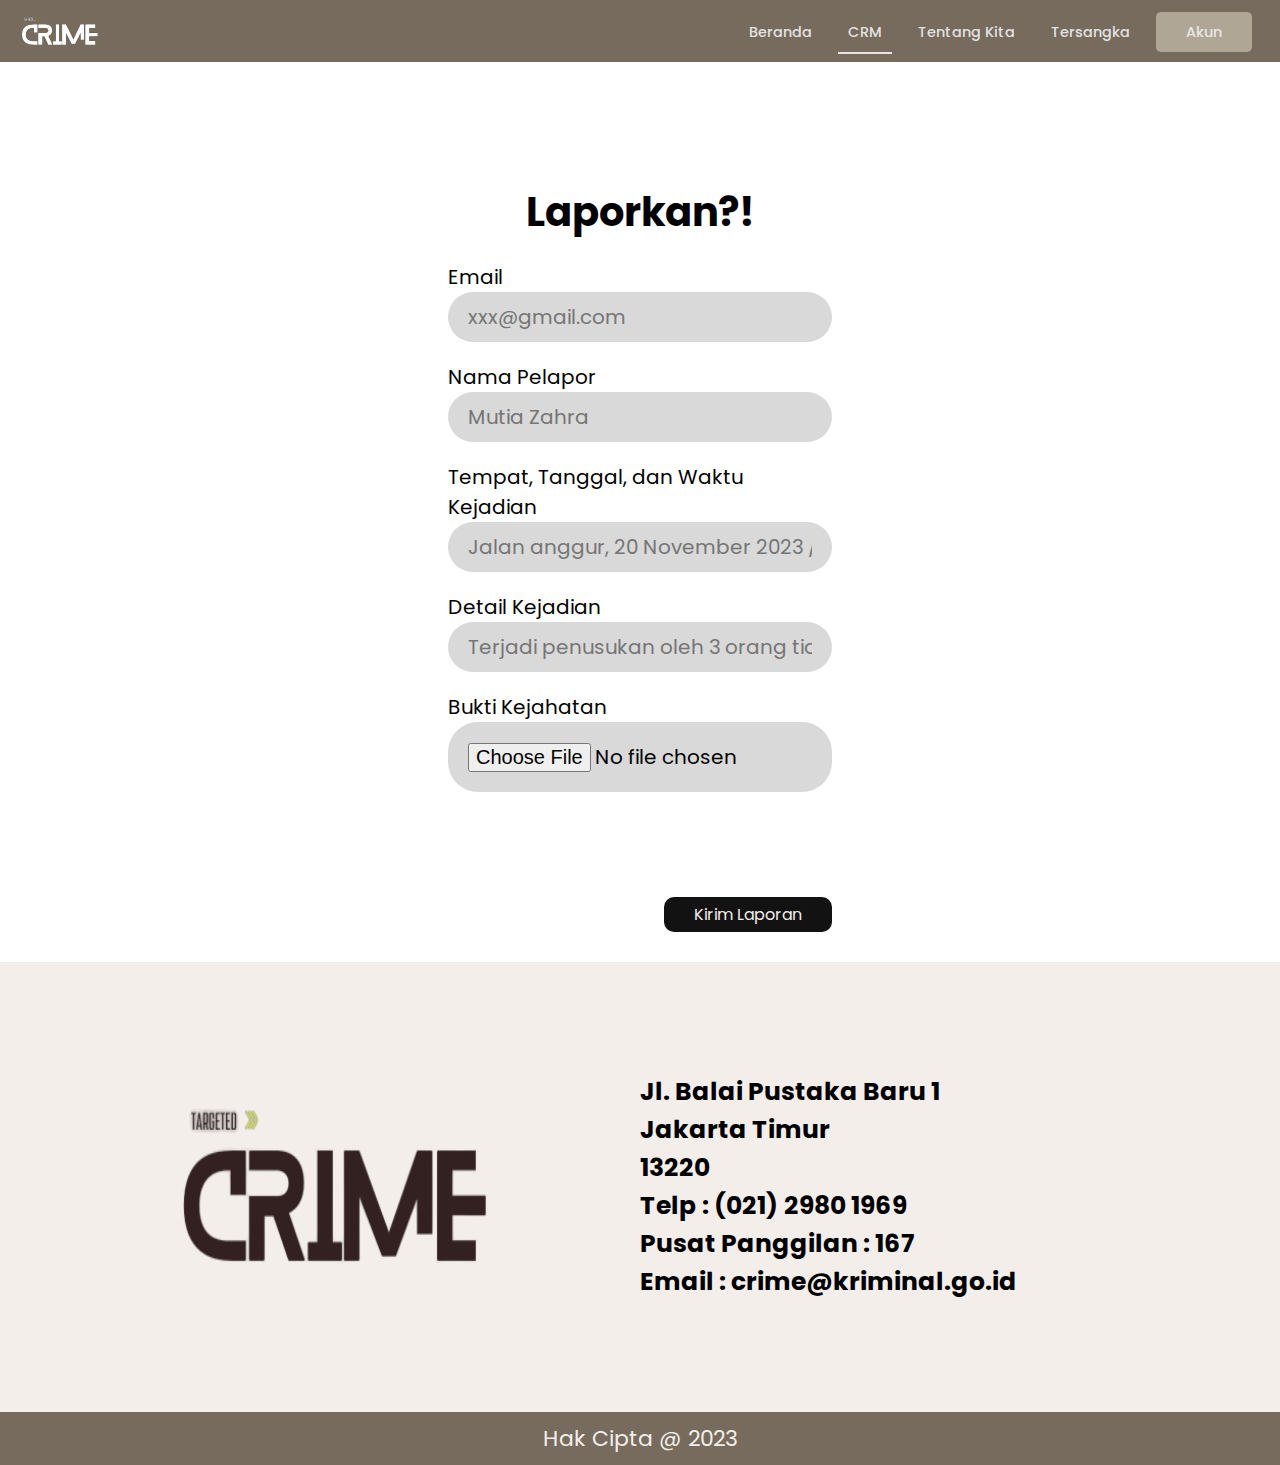
<file: crm.html>
<!DOCTYPE html>
<html lang="en">
  <head>
    <meta charset="UTF-8" />
    <meta name="viewport" content="width=device-width, initial-scale=1.0" />
    <title>CRM | Crime</title>
    <link rel="stylesheet" href="./asset/Style/crm.css" />
  </head>
  <body>
    <header>
      <div class="logo">
        <img src="asset/images/crime__1_-removebg-preview.png" alt="" />
      </div>
      <nav class="nav" id="nav-menu">
        <ion-icon
          name="close-outline"
          class="header__close"
          id="close-menu"
        ></ion-icon>

        <ul class="nav__list">
          <li class="nav__item">
            <a href="index.html" class="nav__link">Beranda</a>
          </li>
          <li class="nav__item">
            <a href="crm.html" class="nav__link active">CRM</a>
          </li>
          <li class="nav__item">
            <a href="tentangKita.html" class="nav__link">Tentang Kita</a>
          </li>
          <li class="nav__item">
            <a href="tersangka.html" class="nav__link">Tersangka</a>
          </li>
          <li class="nav__item">
            <a href="javascript: void(0)" class="nav__link" id="myBtn">Akun</a>
          </li>
        </ul>
      </nav>
      <ion-icon
        name="menu-outline"
        class="header__toggle"
        id="toggle-menu"
      ></ion-icon>
    </header>
    <!-- Modal -->
    <div id="myModal" class="modal">
      <div class="modal-content">
        <span class="close">&times;</span>
        <div class="form">
          <h1>Sign in</h1>
          <form action="">
            <div class="wrapperForm">
              <div class="email">
                <label for="email">Email</label>
                <input type="email" id="email" placeholder="Email Address" />
              </div>
              <div class="pw">
                <label for="pw">Password</label>
                <input type="password" id="pw" placeholder="Password" />
              </div>
              <div class="btn">
                <a href="">Masuk</a>
                <p>
                  Belum memiliki akun?
                  <a href="javascript: void(0)" id="myBtn1">Daftar Sekarang</a>
                </p>
              </div>
            </div>
          </form>
        </div>
      </div>
    </div>

    <div id="myModal1" class="modal">
      <div class="modal-content1">
        <span class="close1">&times;</span>
        <div class="form">
          <h1>Sign Up</h1>
          <form action="">
            <div class="wrapperForm">
              <div class="username">
                <label for="user">Username</label>
                <input type="text" id="user" placeholder="Username" />
              </div>
              <div class="number">
                <label for="number">Number</label>
                <input type="text" id="number" placeholder="Number" />
              </div>
              <div class="email">
                <label for="email">Email</label>
                <input type="email" id="email" placeholder="Email Address" />
              </div>
              <div class="pw">
                <label for="pw">Password</label>
                <input type="password" id="pw" placeholder="Password" />
              </div>
              <div class="btn">
                <a href="">Masuk</a>
                <p>
                  Sudah memiliki akun?
                  <a href="javascript: void(0)" id="myBtn2">Masuk Sekarang</a>
                </p>
              </div>
            </div>
          </form>
        </div>
      </div>
    </div>
    <script>
      let modal = document.getElementById("myModal");
      let modal1 = document.getElementById("myModal1");
      let btn = document.getElementById("myBtn");
      let btn1 = document.getElementById("myBtn1");
      let btn2 = document.getElementById("myBtn2");
      let span = document.getElementsByClassName("close")[0];
      let span1 = document.getElementsByClassName("close1")[0];

      btn.onclick = function () {
        // When btn is clicked, show modal and hide modal1
        modal.style.display = "block";
        modal1.style.display = "none";
      };

      btn1.onclick = function () {
        // When btn1 is clicked, show modal1 and hide modal
        modal.style.display = "none";
        modal1.style.display = "block";
      };
      btn2.onclick = function () {
        // When btn1 is clicked, show modal1 and hide modal
        modal.style.display = "block";
        modal1.style.display = "none";
      };

      span.onclick = function () {
        modal.style.display = "none";
      };
      span1.onclick = function () {
        modal1.style.display = "none";
      };

      window.onclick = function (event) {
        if (event.target == modal) {
          modal.style.display = "none";
        } else if (event.target == modal1) {
          modal1.style.display = "none";
        }
      };
    </script>

    <!-- Lapor -->
    <section id="Laporkan">
      <div class="title">
        <h1>Laporkan?!</h1>
      </div>
      <form action="">
        <div class="wrapper">
          <div class="email">
            <label for="email">Email</label>
            <input type="text" placeholder="xxx@gmail.com" id="email" />
          </div>
          <div class="nama">
            <label for="nama">Nama Pelapor</label>
            <input type="text" placeholder="Mutia Zahra" id="nama" />
          </div>
          <div class="date">
            <label for="email">Tempat, Tanggal, dan Waktu Kejadian</label>
            <input
              type="text"
              placeholder="Jalan anggur, 20 November 2023 / sekitar jam 19.00-19.15 WIB"
              id="date"
            />
          </div>
          <div class="detail">
            <label for="detail">Detail Kejadian</label>
            <input
              placeholder="Terjadi penusukan oleh 3 orang tidak di ketahui identitas pelaku xxxxxx"
              type="text"
            />
          </div>
          <div class="proof">
            <label for="proof">Bukti Kejahatan</label>
            <input type="file" />
          </div>
          <div class="btn">
            <a href="lapor.html">Kirim Laporan</a>
          </div>
        </div>
      </form>
    </section>

    <footer>
      <div class="footer">
        <div class="left">
          <img src="./asset/images/logo2.png" alt="" />
        </div>
        <div class="right">
          <div>
            <h3>Jl. Balai Pustaka Baru 1</h3>
            <h3>Jakarta Timur</h3>
            <h3>13220</h3>
            <h3>Telp : (021) 2980 1969</h3>
            <h3>Pusat Panggilan : 167</h3>
            <h3>Email : crime@kriminal.go.id</h3>
          </div>
        </div>
      </div>
      <div class="cp">
        <h3>Hak Cipta @ 2023</h3>
      </div>
    </footer>
  </body>
</html>
</file>
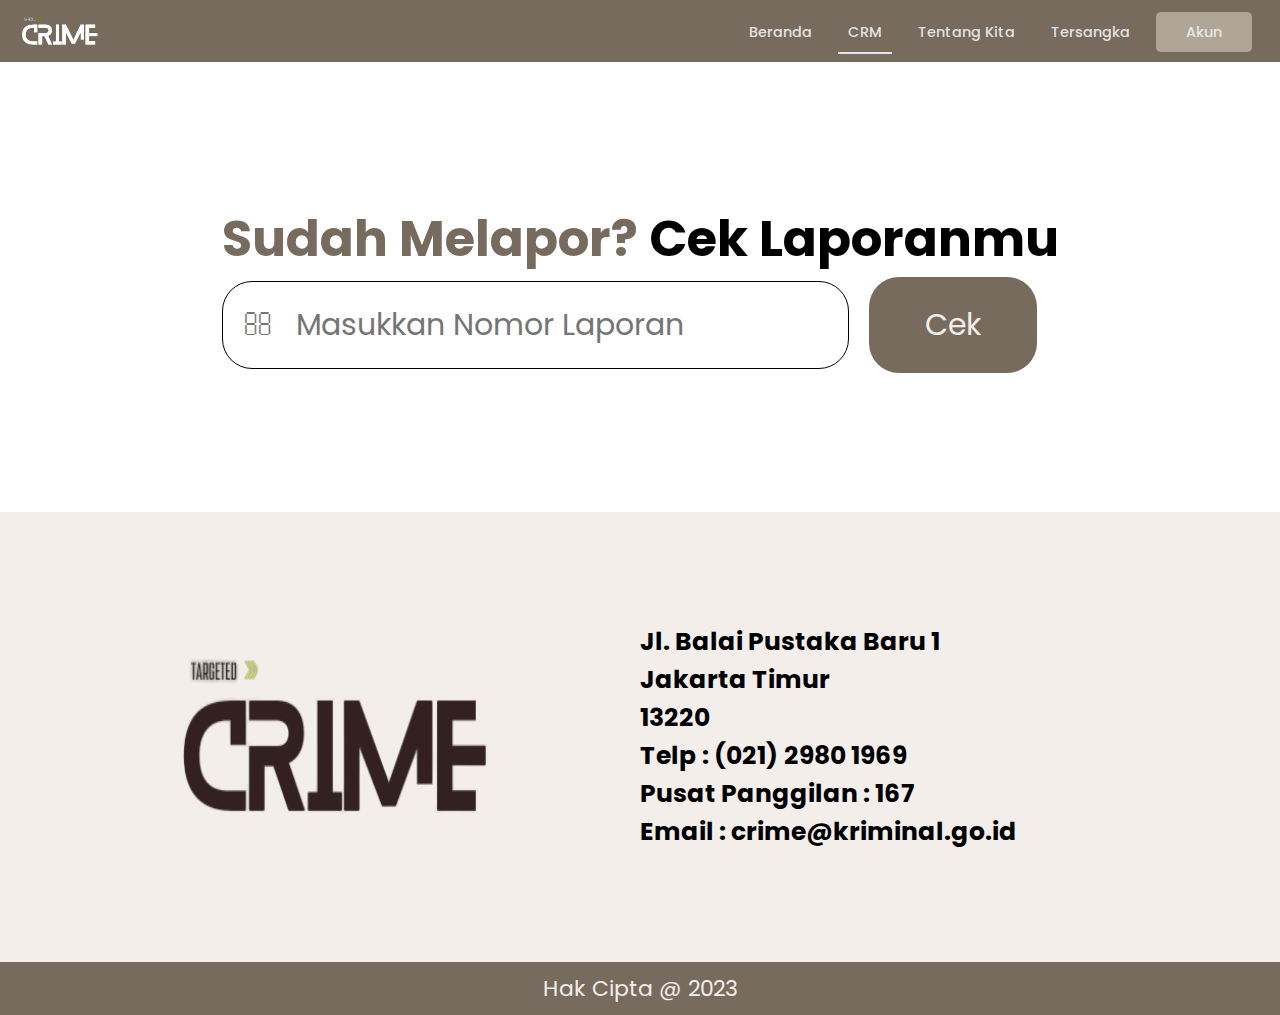
<file: lapor.html>
<!DOCTYPE html>
<html lang="en">
  <head>
    <meta charset="UTF-8" />
    <meta name="viewport" content="width=device-width, initial-scale=1.0" />
    <title>CRM | Crime</title>
    <link
      rel="stylesheet"
      href="https://cdnjs.cloudflare.com/ajax/libs/font-awesome/6.4.2/css/all.min.css"
      integrity="sha512-z3gLpd7yknf1YoNbCzqRKc4qyor8gaKU1qmn+CShxbuBusANI9QpRohGBreCFkKxLhei6S9CQXFEbbKuqLg0DA=="
      crossorigin="anonymous"
      referrerpolicy="no-referrer"
    />
    <link rel="stylesheet" href="./asset/Style/lapor.css" />
  </head>
  <body>
    <header>
      <div class="logo">
        <img src="asset/images/crime__1_-removebg-preview.png" alt="" />
      </div>
      <nav class="nav" id="nav-menu">
        <ion-icon
          name="close-outline"
          class="header__close"
          id="close-menu"
        ></ion-icon>

        <ul class="nav__list">
          <li class="nav__item">
            <a href="index.html" class="nav__link">Beranda</a>
          </li>
          <li class="nav__item">
            <a href="crm.html" class="nav__link active">CRM</a>
          </li>
          <li class="nav__item">
            <a href="tentangKita.html" class="nav__link">Tentang Kita</a>
          </li>
          <li class="nav__item">
            <a href="tersangka.html" class="nav__link">Tersangka</a>
          </li>
          <li class="nav__item">
            <a href="javascript: void(0)" class="nav__link" id="myBtn">Akun</a>
          </li>
        </ul>
      </nav>
      <ion-icon
        name="menu-outline"
        class="header__toggle"
        id="toggle-menu"
      ></ion-icon>
    </header>
    <!-- Modal -->
    <div id="myModal" class="modal">
      <div class="modal-content">
        <span class="close">&times;</span>
        <div class="form">
          <h1>Sign in</h1>
          <form action="">
            <div class="wrapperForm">
              <div class="email">
                <label for="email">Email</label>
                <input type="email" id="email" placeholder="Email Address" />
              </div>
              <div class="pw">
                <label for="pw">Password</label>
                <input type="password" id="pw" placeholder="Password" />
              </div>
              <div class="btn">
                <a href="">Masuk</a>
                <p>
                  Belum memiliki akun?
                  <a href="javascript: void(0)" id="myBtn1">Daftar Sekarang</a>
                </p>
              </div>
            </div>
          </form>
        </div>
      </div>
    </div>

    <div id="myModal1" class="modal">
      <div class="modal-content1">
        <span class="close1">&times;</span>
        <div class="form">
          <h1>Sign Up</h1>
          <form action="">
            <div class="wrapperForm">
              <div class="username">
                <label for="user">Username</label>
                <input type="text" id="user" placeholder="Username" />
              </div>
              <div class="number">
                <label for="number">Number</label>
                <input type="text" id="number" placeholder="Number" />
              </div>
              <div class="email">
                <label for="email">Email</label>
                <input type="email" id="email" placeholder="Email Address" />
              </div>
              <div class="pw">
                <label for="pw">Password</label>
                <input type="password" id="pw" placeholder="Password" />
              </div>
              <div class="btn">
                <a href="">Masuk</a>
                <p>
                  Sudah memiliki akun?
                  <a href="javascript: void(0)" id="myBtn2">Masuk Sekarang</a>
                </p>
              </div>
            </div>
          </form>
        </div>
      </div>
    </div>
    <script>
      let modal = document.getElementById("myModal");
      let modal1 = document.getElementById("myModal1");
      let btn = document.getElementById("myBtn");
      let btn1 = document.getElementById("myBtn1");
      let btn2 = document.getElementById("myBtn2");
      let span = document.getElementsByClassName("close")[0];
      let span1 = document.getElementsByClassName("close1")[0];

      btn.onclick = function () {
        // When btn is clicked, show modal and hide modal1
        modal.style.display = "block";
        modal1.style.display = "none";
      };

      btn1.onclick = function () {
        // When btn1 is clicked, show modal1 and hide modal
        modal.style.display = "none";
        modal1.style.display = "block";
      };
      btn2.onclick = function () {
        // When btn1 is clicked, show modal1 and hide modal
        modal.style.display = "block";
        modal1.style.display = "none";
      };

      span.onclick = function () {
        modal.style.display = "none";
      };
      span1.onclick = function () {
        modal1.style.display = "none";
      };

      window.onclick = function (event) {
        if (event.target == modal) {
          modal.style.display = "none";
        } else if (event.target == modal1) {
          modal1.style.display = "none";
        }
      };
    </script>

    <section id="lapor">
      <div class="wrapper">
        <div class="container">
          <div class="title">
            <h1><span>Sudah Melapor?</span> Cek Laporanmu</h1>
          </div>
          <div class="input">
            <input
              type="text"
              placeholder="&#xF002;   Masukkan Nomor Laporan"
              style="font-family: Poppins, FontAwesome"
            />
            <a href="">Cek</a>
          </div>
        </div>
      </div>
    </section>

    <footer>
      <div class="footer">
        <div class="left">
          <img src="./asset/images/logo2.png" alt="" />
        </div>
        <div class="right">
          <div>
            <h3>Jl. Balai Pustaka Baru 1</h3>
            <h3>Jakarta Timur</h3>
            <h3>13220</h3>
            <h3>Telp : (021) 2980 1969</h3>
            <h3>Pusat Panggilan : 167</h3>
            <h3>Email : crime@kriminal.go.id</h3>
          </div>
        </div>
      </div>
      <div class="cp">
        <h3>Hak Cipta @ 2023</h3>
      </div>
    </footer>
  </body>
</html>
</file>
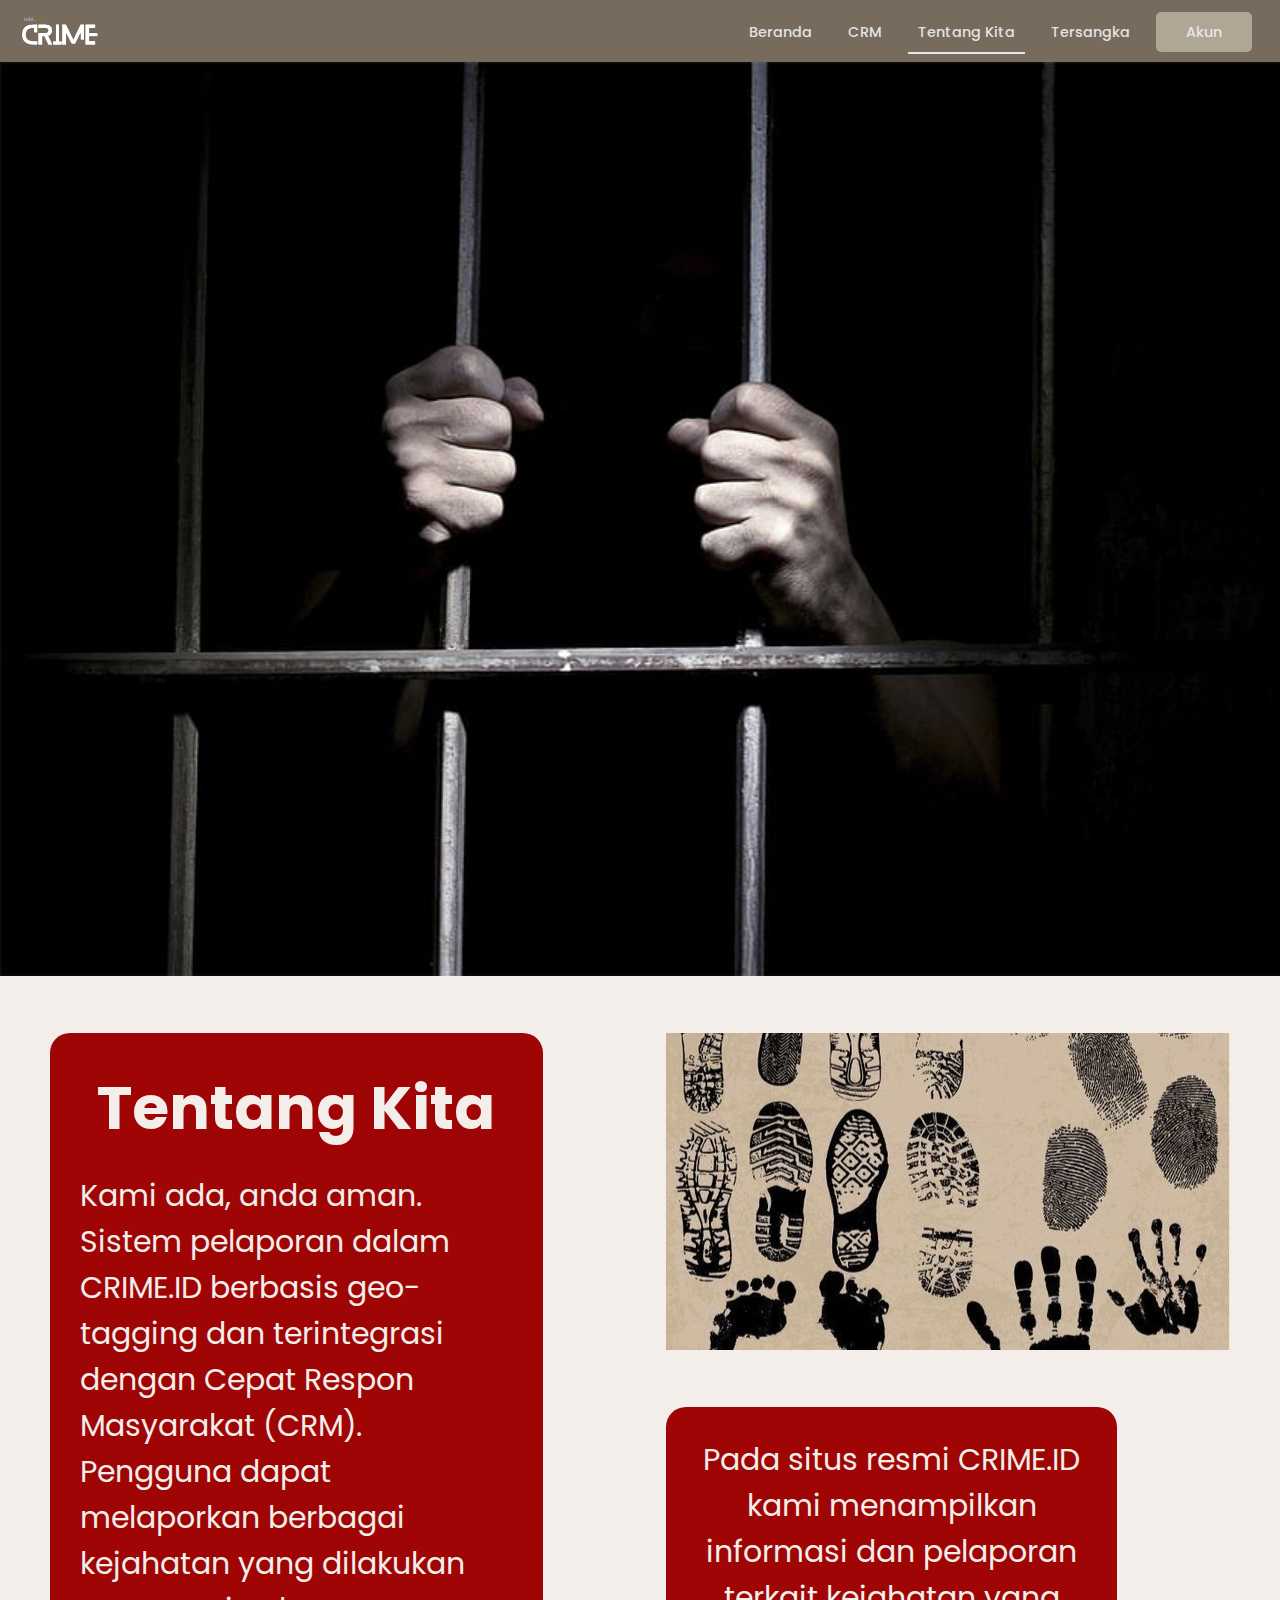
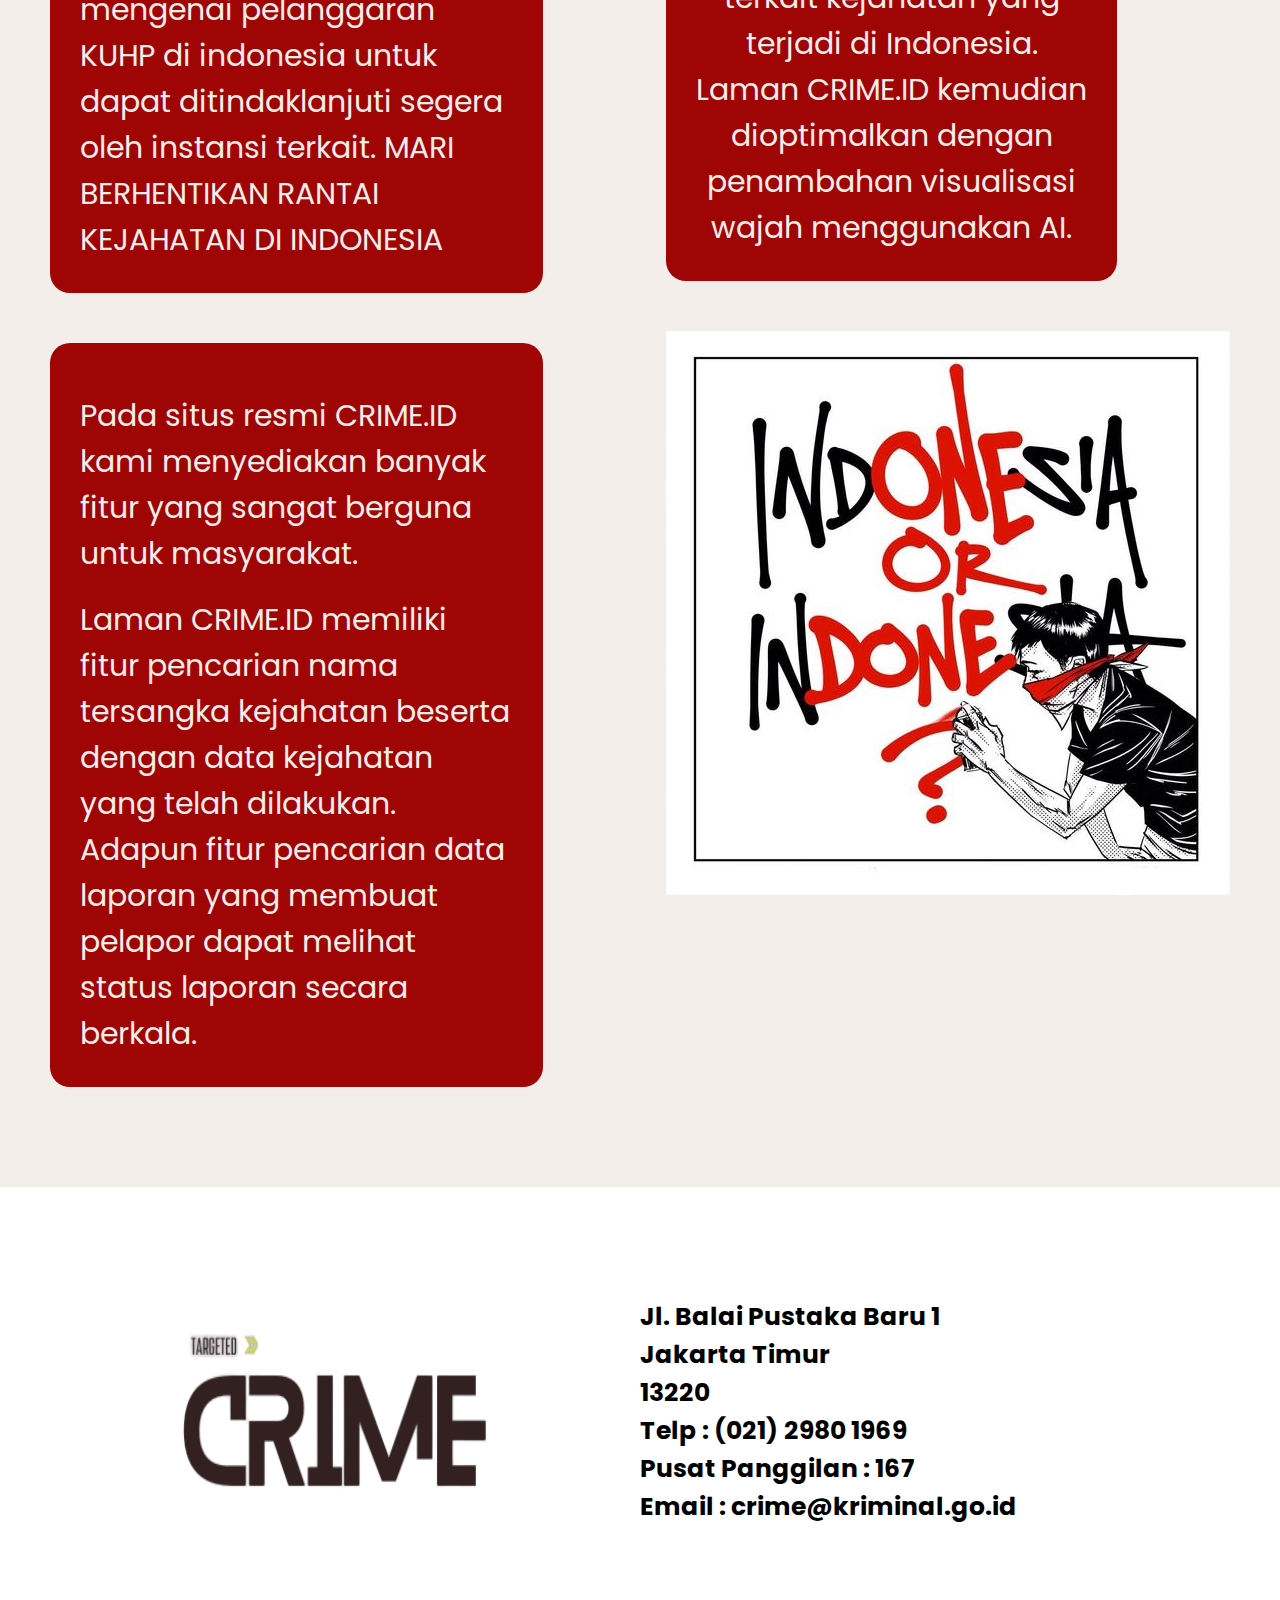
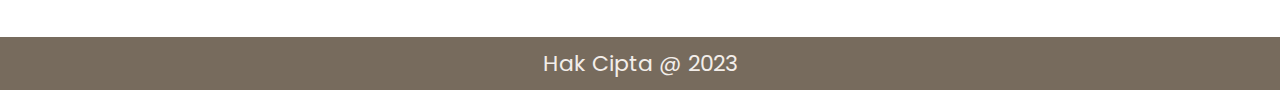
<file: tentangKita.html>
<!DOCTYPE html>
<html lang="en">
  <head>
    <meta charset="UTF-8" />
    <meta name="viewport" content="width=device-width, initial-scale=1.0" />
    <title>Document</title>
    <link rel="stylesheet" href="./asset/Style/tentangKita.css" />
  </head>
  <body>
    <header>
      <div class="logo">
        <img src="asset/images/crime__1_-removebg-preview.png" alt="" />
      </div>
      <nav class="nav" id="nav-menu">
        <ion-icon
          name="close-outline"
          class="header__close"
          id="close-menu"
        ></ion-icon>

        <ul class="nav__list">
          <li class="nav__item">
            <a href="index.html" class="nav__link">Beranda</a>
          </li>
          <li class="nav__item">
            <a href="crm.html" class="nav__link">CRM</a>
          </li>
          <li class="nav__item">
            <a href="tentangKita.html" class="nav__link active">Tentang Kita</a>
          </li>
          <li class="nav__item">
            <a href="tersangka.html" class="nav__link">Tersangka</a>
          </li>
          <li class="nav__item">
            <a href="javascript:void(0);" class="nav__link" id="myBtn">Akun</a>
          </li>
        </ul>
      </nav>
      <ion-icon
        name="menu-outline"
        class="header__toggle"
        id="toggle-menu"
      ></ion-icon>
    </header>

    <!-- Modal -->
    <div id="myModal" class="modal">
      <div class="modal-content">
        <span class="close">&times;</span>
        <div class="form">
          <h1>Sign in</h1>
          <form action="">
            <div class="wrapperForm">
              <div class="email">
                <label for="email">Email</label>
                <input type="email" id="email" placeholder="Email Address" />
              </div>
              <div class="pw">
                <label for="pw">Password</label>
                <input type="password" id="pw" placeholder="Password" />
              </div>
              <div class="btn">
                <a href="">Masuk</a>
                <p>
                  Belum memiliki akun?
                  <a href="javascript: void(0)" id="myBtn1">Daftar Sekarang</a>
                </p>
              </div>
            </div>
          </form>
        </div>
      </div>
    </div>

    <div id="myModal1" class="modal">
      <div class="modal-content1">
        <span class="close1">&times;</span>
        <div class="form">
          <h1>Sign Up</h1>
          <form action="">
            <div class="wrapperForm">
              <div class="username">
                <label for="user">Username</label>
                <input type="text" id="user" placeholder="Username" />
              </div>
              <div class="number">
                <label for="number">Number</label>
                <input type="text" id="number" placeholder="Number" />
              </div>
              <div class="email">
                <label for="email">Email</label>
                <input type="email" id="email" placeholder="Email Address" />
              </div>
              <div class="pw">
                <label for="pw">Password</label>
                <input type="password" id="pw" placeholder="Password" />
              </div>
              <div class="btn">
                <a href="">Masuk</a>
                <p>
                  Sudah memiliki akun?
                  <a href="javascript: void(0)" id="myBtn2">Masuk Sekarang</a>
                </p>
              </div>
            </div>
          </form>
        </div>
      </div>
    </div>
    <script>
      let modal = document.getElementById("myModal");
      let modal1 = document.getElementById("myModal1");
      let btn = document.getElementById("myBtn");
      let btn1 = document.getElementById("myBtn1");
      let btn2 = document.getElementById("myBtn2");
      let span = document.getElementsByClassName("close")[0];
      let span1 = document.getElementsByClassName("close1")[0];

      btn.onclick = function () {
        // When btn is clicked, show modal and hide modal1
        modal.style.display = "block";
        modal1.style.display = "none";
      };

      btn1.onclick = function () {
        // When btn1 is clicked, show modal1 and hide modal
        modal.style.display = "none";
        modal1.style.display = "block";
      };
      btn2.onclick = function () {
        // When btn1 is clicked, show modal1 and hide modal
        modal.style.display = "block";
        modal1.style.display = "none";
      };

      span.onclick = function () {
        modal.style.display = "none";
      };
      span1.onclick = function () {
        modal1.style.display = "none";
      };

      window.onclick = function (event) {
        if (event.target == modal) {
          modal.style.display = "none";
        } else if (event.target == modal1) {
          modal1.style.display = "none";
        }
      };
    </script>

    <!-- landing -->
    <section id="About">
      <div class="image">
        <img src="./asset/images/penjara.png" alt="">
      </div>
      <div class="content">
        <div class="left">
          <div class="box1">
            <h1>Tentang Kita</h1>
            <p>Kami ada, anda aman. Sistem pelaporan dalam CRIME.ID berbasis geo-tagging dan terintegrasi dengan Cepat Respon Masyarakat (CRM). Pengguna dapat melaporkan berbagai kejahatan yang dilakukan mengenai pelanggaran KUHP di indonesia untuk dapat ditindaklanjuti segera oleh instansi terkait. MARI BERHENTIKAN RANTAI KEJAHATAN DI INDONESIA </p>
          </div>
          <div class="box2">
            <p>Pada situs resmi CRIME.ID kami menyediakan banyak fitur yang sangat berguna untuk masyarakat.</p>
            <p>Laman CRIME.ID memiliki fitur pencarian nama tersangka kejahatan beserta dengan data kejahatan yang telah dilakukan. Adapun fitur pencarian data laporan yang membuat pelapor dapat melihat status laporan secara berkala.</p>
          </div>
        </div>
        <div class="right">
          <img src="./asset/images/sidikJari.png" alt="">
          <div class="subtitle">
            <p>Pada situs resmi CRIME.ID kami menampilkan informasi dan pelaporan terkait kejahatan yang terjadi di Indonesia.</p>
            <p>Laman CRIME.ID kemudian dioptimalkan dengan penambahan visualisasi wajah menggunakan AI.</p>
          </div>
          <img src="./asset/images/vandalism.png" alt="">
        </div>
      </div>
    </section>

    <footer>
      <div class="footer">
        <div class="left">
          <img src="./asset/images/logo2.png" alt="" />
        </div>
        <div class="right">
          <div>
            <h3>Jl. Balai Pustaka Baru 1</h3>
            <h3>Jakarta Timur</h3>
            <h3>13220</h3>
            <h3>Telp : (021) 2980 1969</h3>
            <h3>Pusat Panggilan : 167</h3>
            <h3>Email : crime@kriminal.go.id</h3>
          </div>
        </div>
      </div>
      <div class="cp">
        <h3>Hak Cipta @ 2023</h3>
      </div>
    </footer>
  </body>
</html>
</file>
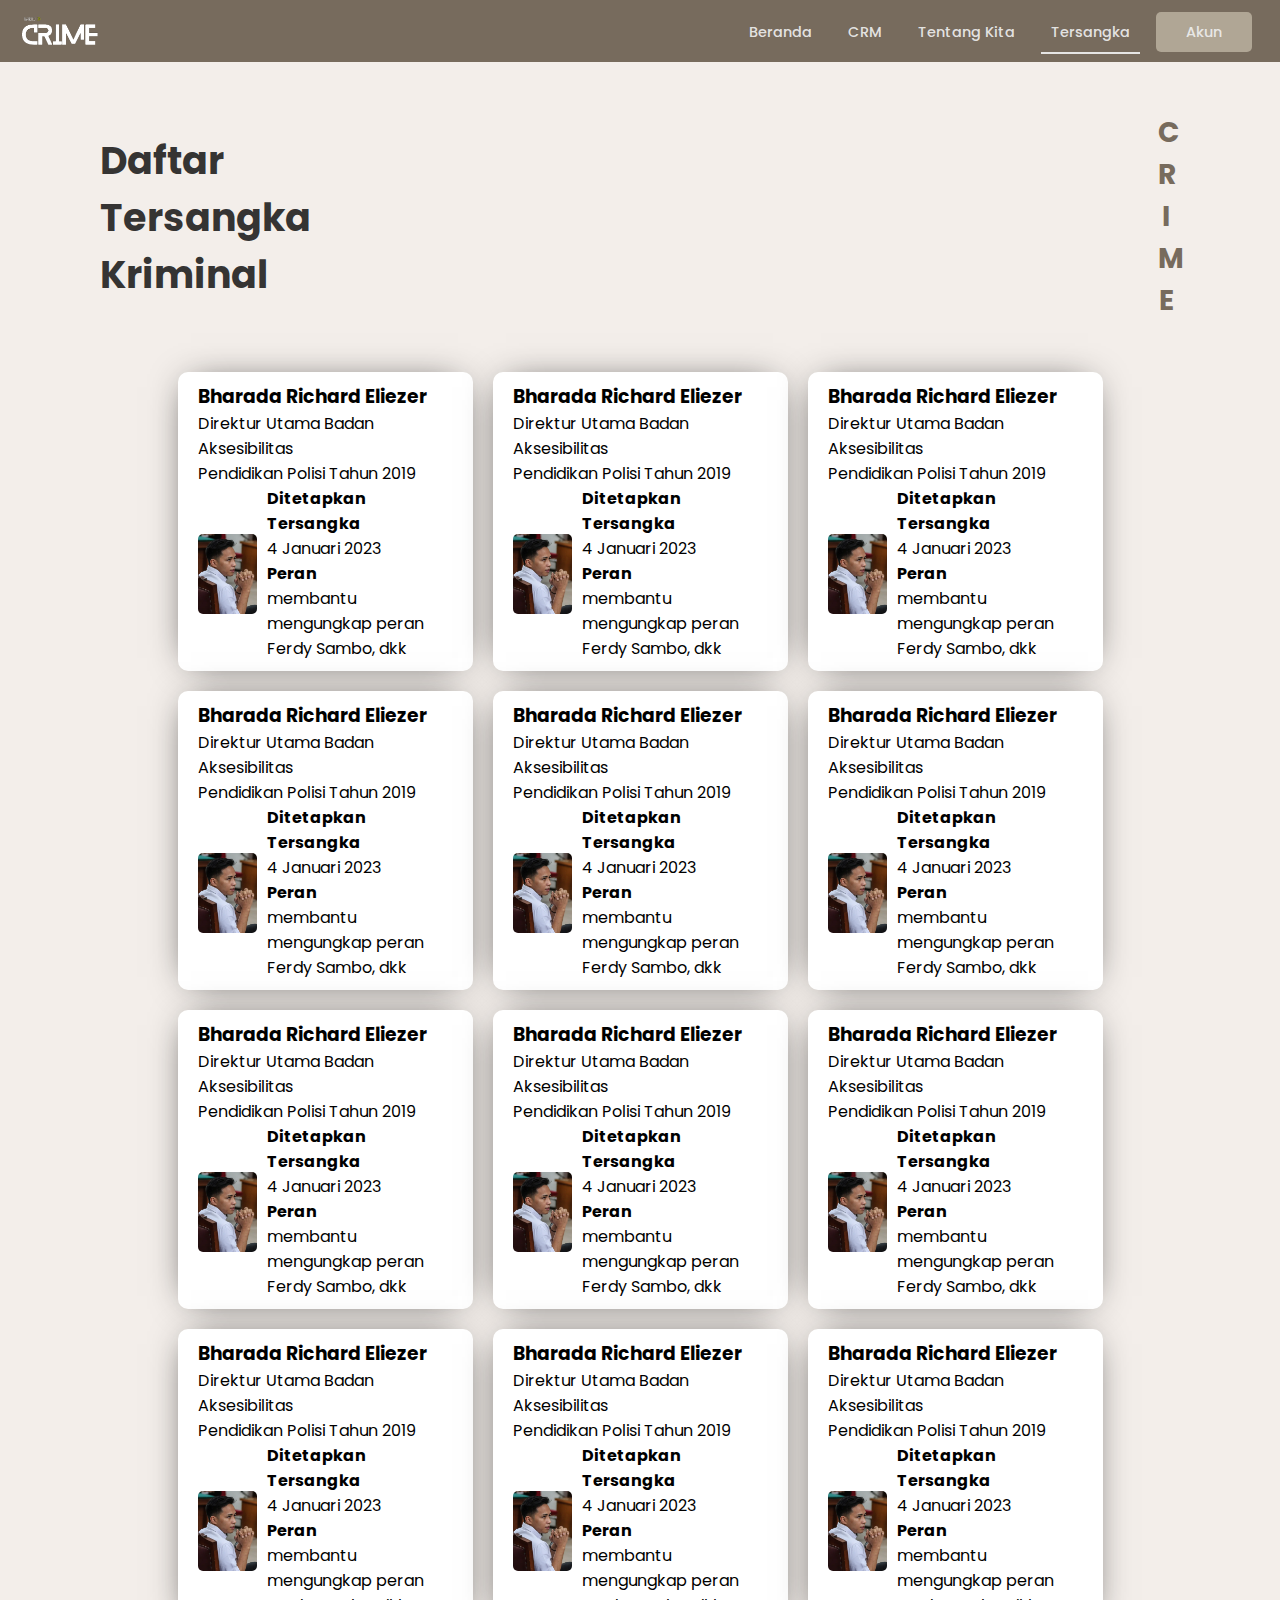
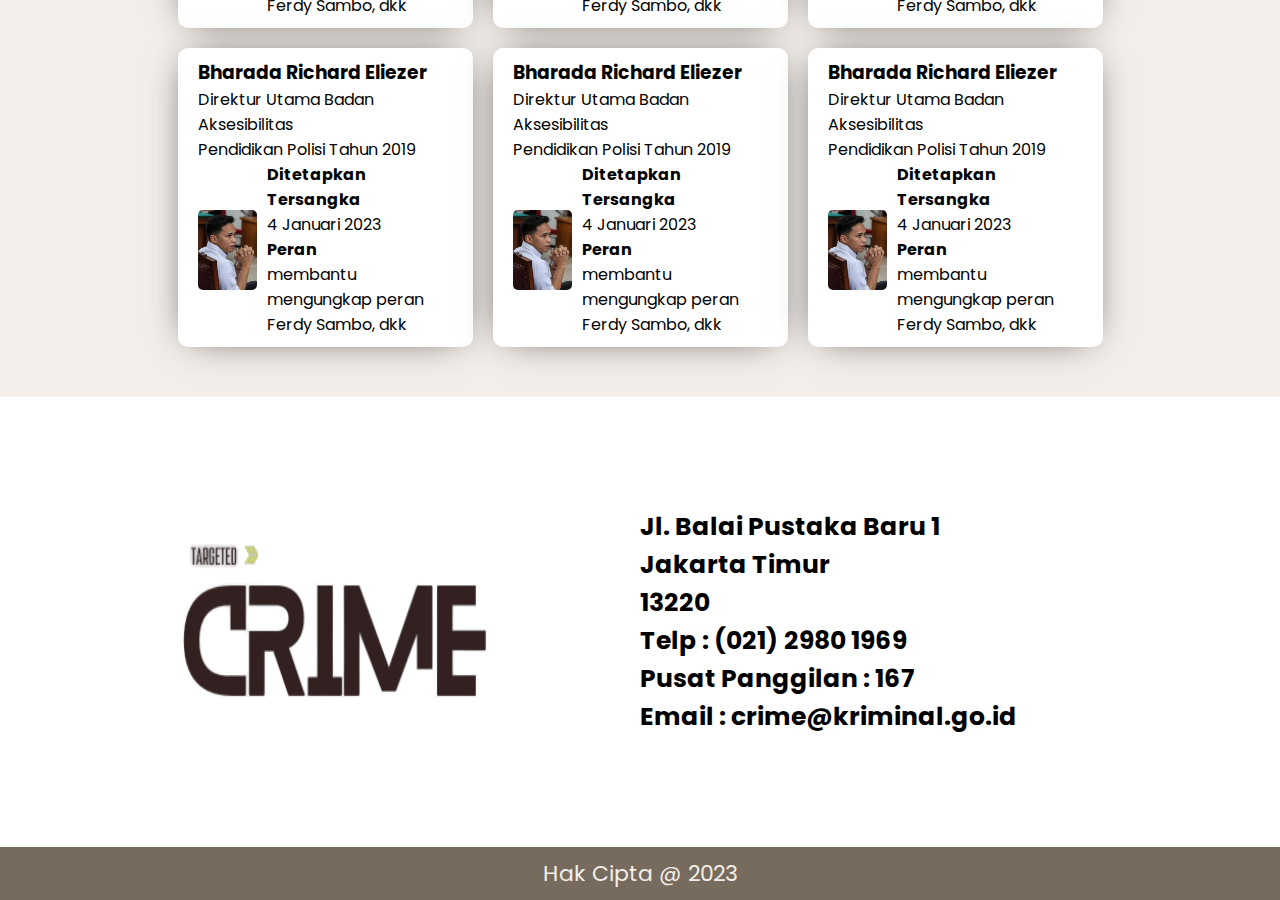
<file: tersangka.html>
<!DOCTYPE html>
<html lang="en">
  <head>
    <meta charset="UTF-8" />
    <meta name="viewport" content="width=device-width, initial-scale=1.0" />
    <title>CRM | Crime</title>
    <link rel="stylesheet" href="./asset/Style/tersangka.css" />
  </head>
  <body>
    <header>
      <div class="logo">
        <img src="asset/images/crime__1_-removebg-preview.png" alt="" />
      </div>
      <nav class="nav" id="nav-menu">
        <ion-icon
          name="close-outline"
          class="header__close"
          id="close-menu"
        ></ion-icon>

        <ul class="nav__list">
          <li class="nav__item">
            <a href="index.html" class="nav__link">Beranda</a>
          </li>
          <li class="nav__item">
            <a href="crm.html" class="nav__link">CRM</a>
          </li>
          <li class="nav__item">
            <a href="tentangKita.html" class="nav__link">Tentang Kita</a>
          </li>
          <li class="nav__item">
            <a href="tersangka.html" class="nav__link active">Tersangka</a>
          </li>
          <li class="nav__item">
            <a href="javascript: void(0)" id="myBtn" class="nav__link">Akun</a>
          </li>
        </ul>
      </nav>
      <ion-icon
        name="menu-outline"
        class="header__toggle"
        id="toggle-menu"
      ></ion-icon>
    </header>
    <!-- Modal -->
    <div id="myModal" class="modal">
      <div class="modal-content">
        <span class="close">&times;</span>
        <div class="form">
          <h1>Sign in</h1>
          <form action="">
            <div class="wrapperForm">
              <div class="email">
                <label for="email">Email</label>
                <input type="email" id="email" placeholder="Email Address" />
              </div>
              <div class="pw">
                <label for="pw">Password</label>
                <input type="password" id="pw" placeholder="Password" />
              </div>
              <div class="btn">
                <a href="">Masuk</a>
                <p>
                  Belum memiliki akun?
                  <a href="javascript: void(0)" id="myBtn1">Daftar Sekarang</a>
                </p>
              </div>
            </div>
          </form>
        </div>
      </div>
    </div>

    <div id="myModal1" class="modal">
      <div class="modal-content1">
        <span class="close1">&times;</span>
        <div class="form">
          <h1>Sign Up</h1>
          <form action="">
            <div class="wrapperForm">
              <div class="username">
                <label for="user">Username</label>
                <input type="text" id="user" placeholder="Username" />
              </div>
              <div class="number">
                <label for="number">Number</label>
                <input type="text" id="number" placeholder="Number" />
              </div>
              <div class="email">
                <label for="email">Email</label>
                <input type="email" id="email" placeholder="Email Address" />
              </div>
              <div class="pw">
                <label for="pw">Password</label>
                <input type="password" id="pw" placeholder="Password" />
              </div>
              <div class="btn">
                <a href="">Masuk</a>
                <p>
                  Sudah memiliki akun?
                  <a href="javascript: void(0)" id="myBtn2">Masuk Sekarang</a>
                </p>
              </div>
            </div>
          </form>
        </div>
      </div>
    </div>
    <script>
      let modal = document.getElementById("myModal");
      let modal1 = document.getElementById("myModal1");
      let btn = document.getElementById("myBtn");
      let btn1 = document.getElementById("myBtn1");
      let btn2 = document.getElementById("myBtn2");
      let span = document.getElementsByClassName("close")[0];
      let span1 = document.getElementsByClassName("close1")[0];

      btn.onclick = function () {
        // When btn is clicked, show modal and hide modal1
        modal.style.display = "block";
        modal1.style.display = "none";
      };

      btn1.onclick = function () {
        // When btn1 is clicked, show modal1 and hide modal
        modal.style.display = "none";
        modal1.style.display = "block";
      };
      btn2.onclick = function () {
        // When btn1 is clicked, show modal1 and hide modal
        modal.style.display = "block";
        modal1.style.display = "none";
      };

      span.onclick = function () {
        modal.style.display = "none";
      };
      span1.onclick = function () {
        modal1.style.display = "none";
      };

      window.onclick = function (event) {
        if (event.target == modal) {
          modal.style.display = "none";
        } else if (event.target == modal1) {
          modal1.style.display = "none";
        }
      };
    </script>

    <!-- tersangka -->
    <section id="Tersangka">
      <div class="wrapper">
        <div class="title">
          <h1>Daftar Tersangka Kriminal</h1>
          <h3>CRIME</h3>
        </div>
        <div class="wrapperCard">
          <script>
            for (let i = 1; i <= 15; i++) {
              document.write(`
                    <div class="card">
                      <div class="nama">
                        <h3>Bharada Richard Eliezer</h3>
                        <p>Direktur Utama Badan Aksesibilitas</p>
                        <p>Pendidikan Polisi Tahun 2019</p>
                      </div>
                      <div class="content">
                        <div class="left">
                          <img src="./asset/images/tersangkaPotrait.png" alt="" />
                        </div>
                        <div class="right">
                          <div class="date">
                            <h4>Ditetapkan Tersangka</h4>
                            <p>4 Januari 2023</p>
                          </div>
                          <div class="peran">
                            <h4>Peran</h4>
                            <p>membantu mengungkap peran Ferdy Sambo, dkk</p>
                          </div>
                        </div>
                      </div>
                    </div>
                  `);
            }
          </script>
        </div>
      </div>
    </section>

    <footer>
      <div class="footer">
        <div class="left">
          <img src="./asset/images/logo2.png" alt="" />
        </div>
        <div class="right">
          <div>
            <h3>Jl. Balai Pustaka Baru 1</h3>
            <h3>Jakarta Timur</h3>
            <h3>13220</h3>
            <h3>Telp : (021) 2980 1969</h3>
            <h3>Pusat Panggilan : 167</h3>
            <h3>Email : crime@kriminal.go.id</h3>
          </div>
        </div>
      </div>
      <div class="cp">
        <h3>Hak Cipta @ 2023</h3>
      </div>
    </footer>
  </body>
</html>
</file>
<file: asset/Style/crm.css>
@import url("https://fonts.googleapis.com/css2?family=Playpen+Sans:wght@100;200;300;400;500;600;700;800&family=Poppins:ital,wght@0,100;0,200;0,300;0,400;0,500;0,600;0,700;0,800;0,900;1,100;1,200;1,300;1,400;1,500;1,600;1,700;1,800;1,900&display=swap");

* {
  padding: 0;
  margin: 0;
  text-decoration: none;
  box-sizing: border-box;
  font-family: "Poppins", sans-serif;
}

body {
  background-color: #f3eeea;
  overflow-x: hidden;
}

a {
  text-decoration: none;
}

ul {
  list-style: none;
}

header {
  display: flex;
  width: 100%;
  background-color: #776b5d;
  justify-content: space-between;
  padding: 1rem 20px;
  align-items: center;
}

.logo {
  display: flex;
  align-items: center;
}

.logo img {
  width: 80px;
  /* border-radius: 50%; */
  margin-right: 10px;
}

.nav__list {
  display: flex;
  align-items: center;
}

.nav__item {
  margin: 0 8px;
}
.nav__item:nth-child(5) a {
  background-color: #b0a695;
  padding: 10px 30px;
}
.nav__item:nth-child(5) a:hover {
  background-color: #a89f8e;
}

.nav__item .active {
  border-bottom: 2px solid;
  border-radius: 0;
}

.nav__link {
  padding: 10px;
  color: #eeee;
  font-size: 0.9rem;
  font-weight: 500;
  border-radius: 5px;
}

.nav__link:hover {
  color: #f3eeea;
}

.header__toggle,
.header__close {
  display: none;
}

@media screen and (max-width: 768px) {
  header {
    height: 48px;
    justify-content: space-between;
    padding: 0 28px;
  }
  .logo a {
    font-size: 0.9rem;
  }
  .logo img {
    width: 30px;
  }
  .header__toggle {
    display: inline;
    color: #eeee;
    font-size: 24px;
  }
  .header__close {
    position: absolute;
    right: 24px;
    display: block;
    font-size: 24px;
    border-radius: 50%;
  }
  .header__close:hover {
    background-color: #b0a695;
  }
  .nav {
    position: fixed;
    top: 0;
    right: -100%;
    background-color: #776b5d;
    color: #eeee;
    width: 60%;
    height: 100vh;
    padding: 24px 0;
    z-index: 100;
    transition: 0.5s;
    border-radius: 0 0 0 50%;
  }
  .nav__list {
    display: flex;
    flex-direction: column;
  }
  .nav__item {
    margin: 2rem 0;
  }
}

/* End Navbar */

/* Modal */
/* The Modal (background) */
.modal {
  display: none; /* Hidden by default */
  position: fixed; /* Stay in place */
  z-index: 1; /* Sit on top */
  padding-top: 100px; /* Location of the box */
  left: 0;
  top: 0;
  width: 100%; /* Full width */
  height: 100%; /* Full height */
  overflow: auto; /* Enable scroll if needed */
  background-color: rgb(0, 0, 0); /* Fallback color */
  background-color: rgba(0, 0, 0, 0.4); /* Black w/ opacity */
}

/* Modal Content */
.modal-content {
  background-color: #fefefe;
  margin: auto;
  padding: 20px;
  border: 1px solid #888;
  width: 40%;
  height: 60%;
  position: relative;
  border-radius: 20px;
}
.modal-content1 {
  background-color: #fefefe;
  margin: auto;
  padding: 20px;
  border: 1px solid #888;
  width: 40%;
  height: 85%;
  position: relative;
  border-radius: 20px;
}

/* The Close Button */
.close {
  color: #aaaaaa;
  font-size: 28px;
  font-weight: bold;
  position: absolute;
  top: 10px;
  right: 20px;
}

.close:hover,
.close:focus {
  color: #000;
  text-decoration: none;
  cursor: pointer;
}
.close1 {
  color: #aaaaaa;
  font-size: 28px;
  font-weight: bold;
  position: absolute;
  top: 10px;
  right: 20px;
}

.close1:hover,
.close1:focus {
  color: #000;
  text-decoration: none;
  cursor: pointer;
}

.modal-content .form h1 {
  text-align: center;
}
.modal-content .form form {
  margin-top: 20px;
  display: flex;
  justify-content: center;
}
.modal-content .form form .wrapperForm {
  width: 70%;
}
.modal-content .form form .wrapperForm div label {
  display: block;
  font-size: 20px;
  margin-top: 20px;
}
.modal-content .form form .wrapperForm div input {
  width: 100%;
  height: 35px;
  font-size: 20px;
  border-radius: 10px;
  padding: 20px 10px;
  border: 1px solid #020202;
}
.modal-content .form form .wrapperForm .btn {
  width: 100%;
  margin-top: 30px;
}
.modal-content .form form .wrapperForm .btn a {
  background-color: #5383ff;
  display: block;
  padding: 10px;
  color: #f3eeea;
  text-align: center;
  border-radius: 10px;
}
.modal-content .form form .wrapperForm .btn p a {
  background: none;
  color: #5383ff;
  padding: 0;
  display: inline;
}
.modal-content1 .form h1 {
  text-align: center;
}
.modal-content1 .form form {
  margin-top: 20px;
  display: flex;
  justify-content: center;
}
.modal-content1 .form form .wrapperForm {
  width: 70%;
}
.modal-content1 .form form .wrapperForm div label {
  display: block;
  font-size: 20px;
  margin-top: 20px;
}
.modal-content1 .form form .wrapperForm div input {
  width: 100%;
  height: 35px;
  font-size: 20px;
  border-radius: 10px;
  padding: 20px 10px;
  border: 1px solid #020202;
}
.modal-content1 .form form .wrapperForm .btn {
  width: 100%;
  margin-top: 30px;
}
.modal-content1 .form form .wrapperForm .btn a {
  background-color: #5383ff;
  display: block;
  padding: 10px;
  color: #f3eeea;
  text-align: center;
  border-radius: 10px;
}
.modal-content1 .form form .wrapperForm .btn p a {
  background: none;
  color: #5383ff;
  padding: 0;
  display: inline;
}
/* End Modal */

/* Lapor */
#Laporkan {
  width: 100%;
  height: 100vh;
  background-color: #fff;
}
.title {
  height: 20vh;
  display: flex;
  justify-content: center;
  align-items: end;
}
.title h1 {
  font-size: 40px;
}
form {
  height: 80%;
  display: flex;
  justify-content: center;
  /* align-items: center; */
}
.wrapper {
  width: 30%;
  height: 100%;
  position: relative;
}
form .wrapper div label {
  display: block;
  font-size: 20px;
  margin-top: 20px;
}
form .wrapper div input {
  width: 100%;
  height: 50px;
  border: none;
  border-radius: 30px;
  padding: 20px;
  font-size: 20px;
  background-color: #d9d9d9;
}
form .wrapper div input[type="file"] {
  height: 70px;
}
form .wrapper .btn {
  background-color: #131212;
  border-radius: 10px;
  display: flex;
  justify-content: end;
  position: absolute;
  bottom: 30px;
  right: 0;
}
form .wrapper .btn a {
  padding: 5px 30px;
  color: #f3eeea;
}
/* End Lapor */

/* Footer */
footer {
  width: 100%;
  background-color: #f3eeea;
  height: 50vh;
}
.footer {
  width: 100%;
  height: 100%;
  display: flex;
  justify-content: space-around;
  padding: 30px;
}
.footer .left {
  width: 50%;
  display: flex;
  justify-content: center;
  align-items: center;
}
.footer .left img {
  width: 50%;
  height: 40%;
}
.footer .right {
  width: 50%;
  display: flex;
  justify-content: start;
  align-items: center;
}
.footer .right div h3 {
  font-size: 25px;
}
.cp {
  width: 100%;
  background-color: #776b5d;
  padding: 10px;
  display: flex;
  justify-content: center;
}
.cp h3 {
  font-size: 22px;
  color: #f3eeea;
  font-weight: 400;
}
</file>
<file: asset/Style/lapor.css>
@import url("https://fonts.googleapis.com/css2?family=Playpen+Sans:wght@100;200;300;400;500;600;700;800&family=Poppins:ital,wght@0,100;0,200;0,300;0,400;0,500;0,600;0,700;0,800;0,900;1,100;1,200;1,300;1,400;1,500;1,600;1,700;1,800;1,900&display=swap");

* {
  padding: 0;
  margin: 0;
  text-decoration: none;
  box-sizing: border-box;
  font-family: "Poppins", sans-serif;
}

body {
  background-color: #f3eeea;
  overflow-x: hidden;
}

a {
  text-decoration: none;
}

ul {
  list-style: none;
}

header {
  display: flex;
  width: 100%;
  background-color: #776b5d;
  justify-content: space-between;
  padding: 1rem 20px;
  align-items: center;
}

.logo {
  display: flex;
  align-items: center;
}

.logo img {
  width: 80px;
  /* border-radius: 50%; */
  margin-right: 10px;
}

.nav__list {
  display: flex;
  align-items: center;
}

.nav__item {
  margin: 0 8px;
}
.nav__item:nth-child(5) a {
  background-color: #b0a695;
  padding: 10px 30px;
}
.nav__item:nth-child(5) a:hover {
  background-color: #a89f8e;
}

.nav__item .active {
  border-bottom: 2px solid;
  border-radius: 0;
}

.nav__link {
  padding: 10px;
  color: #eeee;
  font-size: 0.9rem;
  font-weight: 500;
  border-radius: 5px;
}

.nav__link:hover {
  color: #f3eeea;
}

.header__toggle,
.header__close {
  display: none;
}

@media screen and (max-width: 768px) {
  header {
    height: 48px;
    justify-content: space-between;
    padding: 0 28px;
  }
  .logo a {
    font-size: 0.9rem;
  }
  .logo img {
    width: 30px;
  }
  .header__toggle {
    display: inline;
    color: #eeee;
    font-size: 24px;
  }
  .header__close {
    position: absolute;
    right: 24px;
    display: block;
    font-size: 24px;
    border-radius: 50%;
  }
  .header__close:hover {
    background-color: #b0a695;
  }
  .nav {
    position: fixed;
    top: 0;
    right: -100%;
    background-color: #776b5d;
    color: #eeee;
    width: 60%;
    height: 100vh;
    padding: 24px 0;
    z-index: 100;
    transition: 0.5s;
    border-radius: 0 0 0 50%;
  }
  .nav__list {
    display: flex;
    flex-direction: column;
  }
  .nav__item {
    margin: 2rem 0;
  }
}

/* End Navbar */

/* Modal */
/* The Modal (background) */
.modal {
  display: none; /* Hidden by default */
  position: fixed; /* Stay in place */
  z-index: 1; /* Sit on top */
  padding-top: 100px; /* Location of the box */
  left: 0;
  top: 0;
  width: 100%; /* Full width */
  height: 100%; /* Full height */
  overflow: auto; /* Enable scroll if needed */
  background-color: rgb(0, 0, 0); /* Fallback color */
  background-color: rgba(0, 0, 0, 0.4); /* Black w/ opacity */
}

/* Modal Content */
.modal-content {
  background-color: #fefefe;
  margin: auto;
  padding: 20px;
  border: 1px solid #888;
  width: 40%;
  height: 60%;
  position: relative;
  border-radius: 20px;
}
.modal-content1 {
  background-color: #fefefe;
  margin: auto;
  padding: 20px;
  border: 1px solid #888;
  width: 40%;
  height: 85%;
  position: relative;
  border-radius: 20px;
}

/* The Close Button */
.close {
  color: #aaaaaa;
  font-size: 28px;
  font-weight: bold;
  position: absolute;
  top: 10px;
  right: 20px;
}

.close:hover,
.close:focus {
  color: #000;
  text-decoration: none;
  cursor: pointer;
}
.close1 {
  color: #aaaaaa;
  font-size: 28px;
  font-weight: bold;
  position: absolute;
  top: 10px;
  right: 20px;
}

.close1:hover,
.close1:focus {
  color: #000;
  text-decoration: none;
  cursor: pointer;
}

.modal-content .form h1 {
  text-align: center;
}
.modal-content .form form {
  margin-top: 20px;
  display: flex;
  justify-content: center;
}
.modal-content .form form .wrapperForm {
  width: 70%;
}
.modal-content .form form .wrapperForm div label {
  display: block;
  font-size: 20px;
  margin-top: 20px;
}
.modal-content .form form .wrapperForm div input {
  width: 100%;
  height: 35px;
  font-size: 20px;
  border-radius: 10px;
  padding: 20px 10px;
  border: 1px solid #020202;
}
.modal-content .form form .wrapperForm .btn {
  width: 100%;
  margin-top: 30px;
}
.modal-content .form form .wrapperForm .btn a {
  background-color: #5383ff;
  display: block;
  padding: 10px;
  color: #f3eeea;
  text-align: center;
  border-radius: 10px;
}
.modal-content .form form .wrapperForm .btn p a {
  background: none;
  color: #5383ff;
  padding: 0;
  display: inline;
}
.modal-content1 .form h1 {
  text-align: center;
}
.modal-content1 .form form {
  margin-top: 20px;
  display: flex;
  justify-content: center;
}
.modal-content1 .form form .wrapperForm {
  width: 70%;
}
.modal-content1 .form form .wrapperForm div label {
  display: block;
  font-size: 20px;
  margin-top: 20px;
}
.modal-content1 .form form .wrapperForm div input {
  width: 100%;
  height: 35px;
  font-size: 20px;
  border-radius: 10px;
  padding: 20px 10px;
  border: 1px solid #020202;
}
.modal-content1 .form form .wrapperForm .btn {
  width: 100%;
  margin-top: 30px;
}
.modal-content1 .form form .wrapperForm .btn a {
  background-color: #5383ff;
  display: block;
  padding: 10px;
  color: #f3eeea;
  text-align: center;
  border-radius: 10px;
}
.modal-content1 .form form .wrapperForm .btn p a {
  background: none;
  color: #5383ff;
  padding: 0;
  display: inline;
}
/* End Modal */

/* lapor */
#lapor {
  width: 100%;
  height: 50vh;
  background-color: #fff;
}
.wrapper {
  width: 100%;
  height: 100%;
  display: flex;
  justify-content: center;
  align-items: center;
}
.wrapper .container .title h1 {
  font-size: 50px;
}
.wrapper .container .title h1 span {
  color: #776b5d;
}
.wrapper .container .input {
  display: flex;
  align-items: center;
}
.wrapper .container .input input {
  padding: 20px;
  font-size: 30px;
  width: 75%;
  border: 1px solid black;
  border-radius: 30px;
}
.wrapper .container .input a {
  padding: 25px;
  background-color: #776b5d;
  color: #f3eeea;
  text-align: center;
  font-size: 30px;
  width: 20%;
  margin-left: 20px;
  border-radius: 30px;
}
.wrapper .container .input a:hover {
  background-color: #b0a695;
}
/* End Lapor */

/* Footer */
footer {
  width: 100%;
  background-color: #f3eeea;
  height: 50vh;
}
.footer {
  width: 100%;
  height: 100%;
  display: flex;
  justify-content: space-around;
  padding: 30px;
}
.footer .left {
  width: 50%;
  display: flex;
  justify-content: center;
  align-items: center;
}
.footer .left img {
  width: 50%;
  height: 40%;
}
.footer .right {
  width: 50%;
  display: flex;
  justify-content: start;
  align-items: center;
}
.footer .right div h3 {
  font-size: 25px;
}
.cp {
  width: 100%;
  background-color: #776b5d;
  padding: 10px;
  display: flex;
  justify-content: center;
}
.cp h3 {
  font-size: 22px;
  color: #f3eeea;
  font-weight: 400;
}
</file>
<file: asset/Style/tentangKita.css>
@import url("https://fonts.googleapis.com/css2?family=Playpen+Sans:wght@100;200;300;400;500;600;700;800&family=Poppins:ital,wght@0,100;0,200;0,300;0,400;0,500;0,600;0,700;0,800;0,900;1,100;1,200;1,300;1,400;1,500;1,600;1,700;1,800;1,900&display=swap");

* {
  padding: 0;
  margin: 0;
  text-decoration: none;
  box-sizing: border-box;
  font-family: "Poppins", sans-serif;
}

body {
  background-color: #f3eeea;
  overflow-x: hidden;
}

a {
  text-decoration: none;
}

ul {
  list-style: none;
}

header {
  display: flex;
  width: 100%;
  background-color: #776b5d;
  justify-content: space-between;
  padding: 1rem 20px;
  align-items: center;
}

.logo {
  display: flex;
  align-items: center;
}

.logo img {
  width: 80px;
  /* border-radius: 50%; */
  margin-right: 10px;
}

.nav__list {
  display: flex;
  align-items: center;
}

.nav__item {
  margin: 0 8px;
}

.nav__item .active {
  border-bottom: 2px solid;
  border-radius: 0;
}

.nav__item:nth-child(5) a {
  background-color: #b0a695;
  padding: 10px 30px;
}
.nav__item:nth-child(5) a:hover {
  background-color: #a89f8e;
}

.nav__link {
  padding: 10px;
  color: #eeee;
  font-size: 0.9rem;
  font-weight: 500;
  border-radius: 5px;
}

.nav__link:hover {
  color: #f3eeea;
}

.header__toggle,
.header__close {
  display: none;
}

@media screen and (max-width: 768px) {
  header {
    height: 48px;
    justify-content: space-between;
    padding: 0 28px;
  }
  .logo a {
    font-size: 0.9rem;
  }
  .logo img {
    width: 30px;
  }
  .header__toggle {
    display: inline;
    color: #eeee;
    font-size: 24px;
  }
  .header__close {
    position: absolute;
    right: 24px;
    display: block;
    font-size: 24px;
    border-radius: 50%;
  }
  .header__close:hover {
    background-color: #b0a695;
  }
  .nav {
    position: fixed;
    top: 0;
    right: -100%;
    background-color: #776b5d;
    color: #eeee;
    width: 60%;
    height: 100vh;
    padding: 24px 0;
    z-index: 100;
    transition: 0.5s;
    border-radius: 0 0 0 50%;
  }
  .nav__list {
    display: flex;
    flex-direction: column;
  }
  .nav__item {
    margin: 2rem 0;
  }
}

/* End Navbar */

/* Content */
#About {
  width: 100%;
  height: auto;
}
#About .image {
  width: 100%;
  height: 50%;
}
#About .image img {
  width: 100%;
  height: 100%;
  background-position-y: center;
}
.content {
  display: flex;
  width: 100%;
  padding: 50px;
  justify-content: space-around;
  color: #f3eeea;
  position: relative;
}
.left div {
  background-color: #a00505;
  width: 80%;
  padding: 30px;
  border-radius: 20px;
  font-size: 30px;
  text-align: center;
  margin-bottom: 50px;
}

.left div p {
  text-align: left;
  margin-top: 20px;
}

#About .right div {
  background-color: #a00505;
  width: 80%;
  padding: 30px;
  border-radius: 20px;
  font-size: 30px;
  text-align: center;
  margin: 50px 0;
}
.right img {}

/* Modal */
/* The Modal (background) */
.modal {
  display: none; /* Hidden by default */
  position: fixed; /* Stay in place */
  z-index: 1; /* Sit on top */
  padding-top: 100px; /* Location of the box */
  left: 0;
  top: 0;
  width: 100%; /* Full width */
  height: 100%; /* Full height */
  overflow: auto; /* Enable scroll if needed */
  background-color: rgb(0, 0, 0); /* Fallback color */
  background-color: rgba(0, 0, 0, 0.4); /* Black w/ opacity */
}

/* Modal Content */
.modal-content {
  background-color: #fefefe;
  margin: auto;
  padding: 20px;
  border: 1px solid #888;
  width: 40%;
  height: 60%;
  position: relative;
  border-radius: 20px;
}
.modal-content1 {
  background-color: #fefefe;
  margin: auto;
  padding: 20px;
  border: 1px solid #888;
  width: 40%;
  height: 85%;
  position: relative;
  border-radius: 20px;
}

/* The Close Button */
.close {
  color: #aaaaaa;
  font-size: 28px;
  font-weight: bold;
  position: absolute;
  top: 10px;
  right: 20px;
}

.close:hover,
.close:focus {
  color: #000;
  text-decoration: none;
  cursor: pointer;
}
.close1 {
  color: #aaaaaa;
  font-size: 28px;
  font-weight: bold;
  position: absolute;
  top: 10px;
  right: 20px;
}

.close1:hover,
.close1:focus {
  color: #000;
  text-decoration: none;
  cursor: pointer;
}

.modal-content .form h1 {
  text-align: center;
}
.modal-content .form form {
  margin-top: 20px;
  display: flex;
  justify-content: center;
}
.modal-content .form form .wrapperForm {
  width: 70%;
}
.modal-content .form form .wrapperForm div label {
  display: block;
  font-size: 20px;
  margin-top: 20px;
}
.modal-content .form form .wrapperForm div input {
  width: 100%;
  height: 35px;
  font-size: 20px;
  border-radius: 10px;
  padding: 20px 10px;
  border: 1px solid #020202;
}
.modal-content .form form .wrapperForm .btn {
  width: 100%;
  margin-top: 30px;
}
.modal-content .form form .wrapperForm .btn a {
  background-color: #5383ff;
  display: block;
  padding: 10px;
  color: #f3eeea;
  text-align: center;
  border-radius: 10px;
}
.modal-content .form form .wrapperForm .btn p a {
  background: none;
  color: #5383ff;
  padding: 0;
  display: inline;
}
.modal-content1 .form h1 {
  text-align: center;
}
.modal-content1 .form form {
  margin-top: 20px;
  display: flex;
  justify-content: center;
}
.modal-content1 .form form .wrapperForm {
  width: 70%;
}
.modal-content1 .form form .wrapperForm div label {
  display: block;
  font-size: 20px;
  margin-top: 20px;
}
.modal-content1 .form form .wrapperForm div input {
  width: 100%;
  height: 35px;
  font-size: 20px;
  border-radius: 10px;
  padding: 20px 10px;
  border: 1px solid #020202;
}
.modal-content1 .form form .wrapperForm .btn {
  width: 100%;
  margin-top: 30px;
}
.modal-content1 .form form .wrapperForm .btn a {
  background-color: #5383ff;
  display: block;
  padding: 10px;
  color: #f3eeea;
  text-align: center;
  border-radius: 10px;
}
.modal-content1 .form form .wrapperForm .btn p a {
  background: none;
  color: #5383ff;
  padding: 0;
  display: inline;
}
/* End Modal */

/* Footer */
footer {
  width: 100%;
  background-color: #fff;
  height: 50vh;
}
.footer {
  width: 100%;
  height: 100%;
  display: flex;
  justify-content: space-around;
  padding: 30px;
}
.footer .left {
  width: 50%;
  display: flex;
  justify-content: center;
  align-items: center;
}
.footer .left img {
  width: 50%;
  height: 40%;
}
.footer .right {
  width: 50%;
  display: flex;
  justify-content: start;
  align-items: center;
}
.footer .right div h3 {
  font-size: 25px;
}
.cp {
  width: 100%;
  background-color: #776b5d;
  padding: 10px;
  display: flex;
  justify-content: center;
}
.cp h3 {
  font-size: 22px;
  color: #f3eeea;
  font-weight: 400;
}
</file>
<file: asset/Style/tersangka.css>
@import url("https://fonts.googleapis.com/css2?family=Playpen+Sans:wght@100;200;300;400;500;600;700;800&family=Poppins:ital,wght@0,100;0,200;0,300;0,400;0,500;0,600;0,700;0,800;0,900;1,100;1,200;1,300;1,400;1,500;1,600;1,700;1,800;1,900&display=swap");

* {
  padding: 0;
  margin: 0;
  text-decoration: none;
  box-sizing: border-box;
  font-family: "Poppins", sans-serif;
}

body {
  background-color: #f3eeea;
  overflow-x: hidden;
}

a {
  text-decoration: none;
}

ul {
  list-style: none;
}

header {
  display: flex;
  width: 100%;
  background-color: #776b5d;
  justify-content: space-between;
  padding: 1rem 20px;
  align-items: center;
}

.logo {
  display: flex;
  align-items: center;
}

.logo img {
  width: 80px;
  /* border-radius: 50%; */
  margin-right: 10px;
}

.nav__list {
  display: flex;
  align-items: center;
}

.nav__item {
  margin: 0 8px;
}
.nav__item:nth-child(5) a {
  background-color: #b0a695;
  padding: 10px 30px;
}
.nav__item:nth-child(5) a:hover {
  background-color: #a89f8e;
}

.nav__item .active {
  border-bottom: 2px solid;
  border-radius: 0;
}

.nav__link {
  padding: 10px;
  color: #eeee;
  font-size: 0.9rem;
  font-weight: 500;
  border-radius: 5px;
}

.nav__link:hover {
  color: #f3eeea;
}

.header__toggle,
.header__close {
  display: none;
}

@media screen and (max-width: 768px) {
  header {
    height: 48px;
    justify-content: space-between;
    padding: 0 28px;
  }
  .logo a {
    font-size: 0.9rem;
  }
  .logo img {
    width: 30px;
  }
  .header__toggle {
    display: inline;
    color: #eeee;
    font-size: 24px;
  }
  .header__close {
    position: absolute;
    right: 24px;
    display: block;
    font-size: 24px;
    border-radius: 50%;
  }
  .header__close:hover {
    background-color: #b0a695;
  }
  .nav {
    position: fixed;
    top: 0;
    right: -100%;
    background-color: #776b5d;
    color: #eeee;
    width: 60%;
    height: 100vh;
    padding: 24px 0;
    z-index: 100;
    transition: 0.5s;
    border-radius: 0 0 0 50%;
  }
  .nav__list {
    display: flex;
    flex-direction: column;
  }
  .nav__item {
    margin: 2rem 0;
  }
}

/* End Navbar */

/* Modal */
/* The Modal (background) */
.modal {
  display: none; /* Hidden by default */
  position: fixed; /* Stay in place */
  z-index: 1; /* Sit on top */
  padding-top: 100px; /* Location of the box */
  left: 0;
  top: 0;
  width: 100%; /* Full width */
  height: 100%; /* Full height */
  overflow: auto; /* Enable scroll if needed */
  background-color: rgb(0, 0, 0); /* Fallback color */
  background-color: rgba(0, 0, 0, 0.4); /* Black w/ opacity */
}

/* Modal Content */
.modal-content {
  background-color: #fefefe;
  margin: auto;
  padding: 20px;
  border: 1px solid #888;
  width: 40%;
  height: 60%;
  position: relative;
  border-radius: 20px;
}
.modal-content1 {
  background-color: #fefefe;
  margin: auto;
  padding: 20px;
  border: 1px solid #888;
  width: 40%;
  height: 85%;
  position: relative;
  border-radius: 20px;
}

/* The Close Button */
.close {
  color: #aaaaaa;
  font-size: 28px;
  font-weight: bold;
  position: absolute;
  top: 10px;
  right: 20px;
}

.close:hover,
.close:focus {
  color: #000;
  text-decoration: none;
  cursor: pointer;
}
.close1 {
  color: #aaaaaa;
  font-size: 28px;
  font-weight: bold;
  position: absolute;
  top: 10px;
  right: 20px;
}

.close1:hover,
.close1:focus {
  color: #000;
  text-decoration: none;
  cursor: pointer;
}

.modal-content .form h1 {
  text-align: center;
}
.modal-content .form form {
  margin-top: 20px;
  display: flex;
  justify-content: center;
}
.modal-content .form form .wrapperForm {
  width: 70%;
}
.modal-content .form form .wrapperForm div label {
  display: block;
  font-size: 20px;
  margin-top: 20px;
}
.modal-content .form form .wrapperForm div input {
  width: 100%;
  height: 35px;
  font-size: 20px;
  border-radius: 10px;
  padding: 20px 10px;
  border: 1px solid #020202;
}
.modal-content .form form .wrapperForm .btn {
  width: 100%;
  margin-top: 30px;
}
.modal-content .form form .wrapperForm .btn a {
  background-color: #5383ff;
  display: block;
  padding: 10px;
  color: #f3eeea;
  text-align: center;
  border-radius: 10px;
}
.modal-content .form form .wrapperForm .btn p a {
  background: none;
  color: #5383ff;
  padding: 0;
  display: inline;
}
.modal-content1 .form h1 {
  text-align: center;
}
.modal-content1 .form form {
  margin-top: 20px;
  display: flex;
  justify-content: center;
}
.modal-content1 .form form .wrapperForm {
  width: 70%;
}
.modal-content1 .form form .wrapperForm div label {
  display: block;
  font-size: 20px;
  margin-top: 20px;
}
.modal-content1 .form form .wrapperForm div input {
  width: 100%;
  height: 35px;
  font-size: 20px;
  border-radius: 10px;
  padding: 20px 10px;
  border: 1px solid #020202;
}
.modal-content1 .form form .wrapperForm .btn {
  width: 100%;
  margin-top: 30px;
}
.modal-content1 .form form .wrapperForm .btn a {
  background-color: #5383ff;
  display: block;
  padding: 10px;
  color: #f3eeea;
  text-align: center;
  border-radius: 10px;
}
.modal-content1 .form form .wrapperForm .btn p a {
  background: none;
  color: #5383ff;
  padding: 0;
  display: inline;
}
/* End Modal */
/* Tersangka */
#Tersangka {
  width: 100%;
  height: 100%;
}
.wrapper {
  width: 100%;
  height: 100%;
}
.wrapper .title {
  display: flex;
  justify-content: space-between;
  padding: 50px 100px;
  align-items: center;
}
.wrapper .title h1 {
  font-size: 38px;
  color: #000000cc;
  width: 20%;
}
.wrapper .title h3 {
  width: 2%;
  letter-spacing: 5px;
  text-align: center;
  word-wrap: break-word;
  height: 100%;
  font-size: 28px;
  color: #776b5d;
}
.wrapper .wrapperCard {
  width: 100%;
  height: 100%;
  padding: 0 50px;
  display: flex;
  justify-content: center;
  flex-wrap: wrap;
  gap: 20px;
  margin-bottom: 50px;
}
.wrapperCard .card {
  width: 25%;
  background-color: #fff;
  padding: 10px 20px;
  border-radius: 10px;
  transition: all 0.2s ease-in-out;
  box-shadow: -1px 1px 36px -14px rgba(0, 0, 0, 0.84);
  -webkit-box-shadow: -1px 1px 36px -14px rgba(0, 0, 0, 0.84);
  -moz-box-shadow: -1px 1px 36px -14px rgba(0, 0, 0, 0.84);
}
.wrapperCard .card:hover {
  transform: scale(1.1);
  cursor: pointer;
}

.card .content {
  width: 100%;
  display: flex;
  gap: 10px;
}
.card .content .left {
  width: 50%;
  display: flex;
  align-items: center;
}
.card .content .left img {
  width: 100%;
  border-radius: 5px;
}

/* Footer */
footer {
  width: 100%;
  background-color: #fff;
  height: 50vh;
}
.footer {
  width: 100%;
  height: 100%;
  display: flex;
  justify-content: space-around;
  padding: 30px;
}
.footer .left {
  width: 50%;
  display: flex;
  justify-content: center;
  align-items: center;
}
.footer .left img {
  width: 50%;
  height: 40%;
}
.footer .right {
  width: 50%;
  display: flex;
  justify-content: start;
  align-items: center;
}
.footer .right div h3 {
  font-size: 25px;
}
.cp {
  width: 100%;
  background-color: #776b5d;
  padding: 10px;
  display: flex;
  justify-content: center;
}
.cp h3 {
  font-size: 22px;
  color: #f3eeea;
  font-weight: 400;
}
</file>
